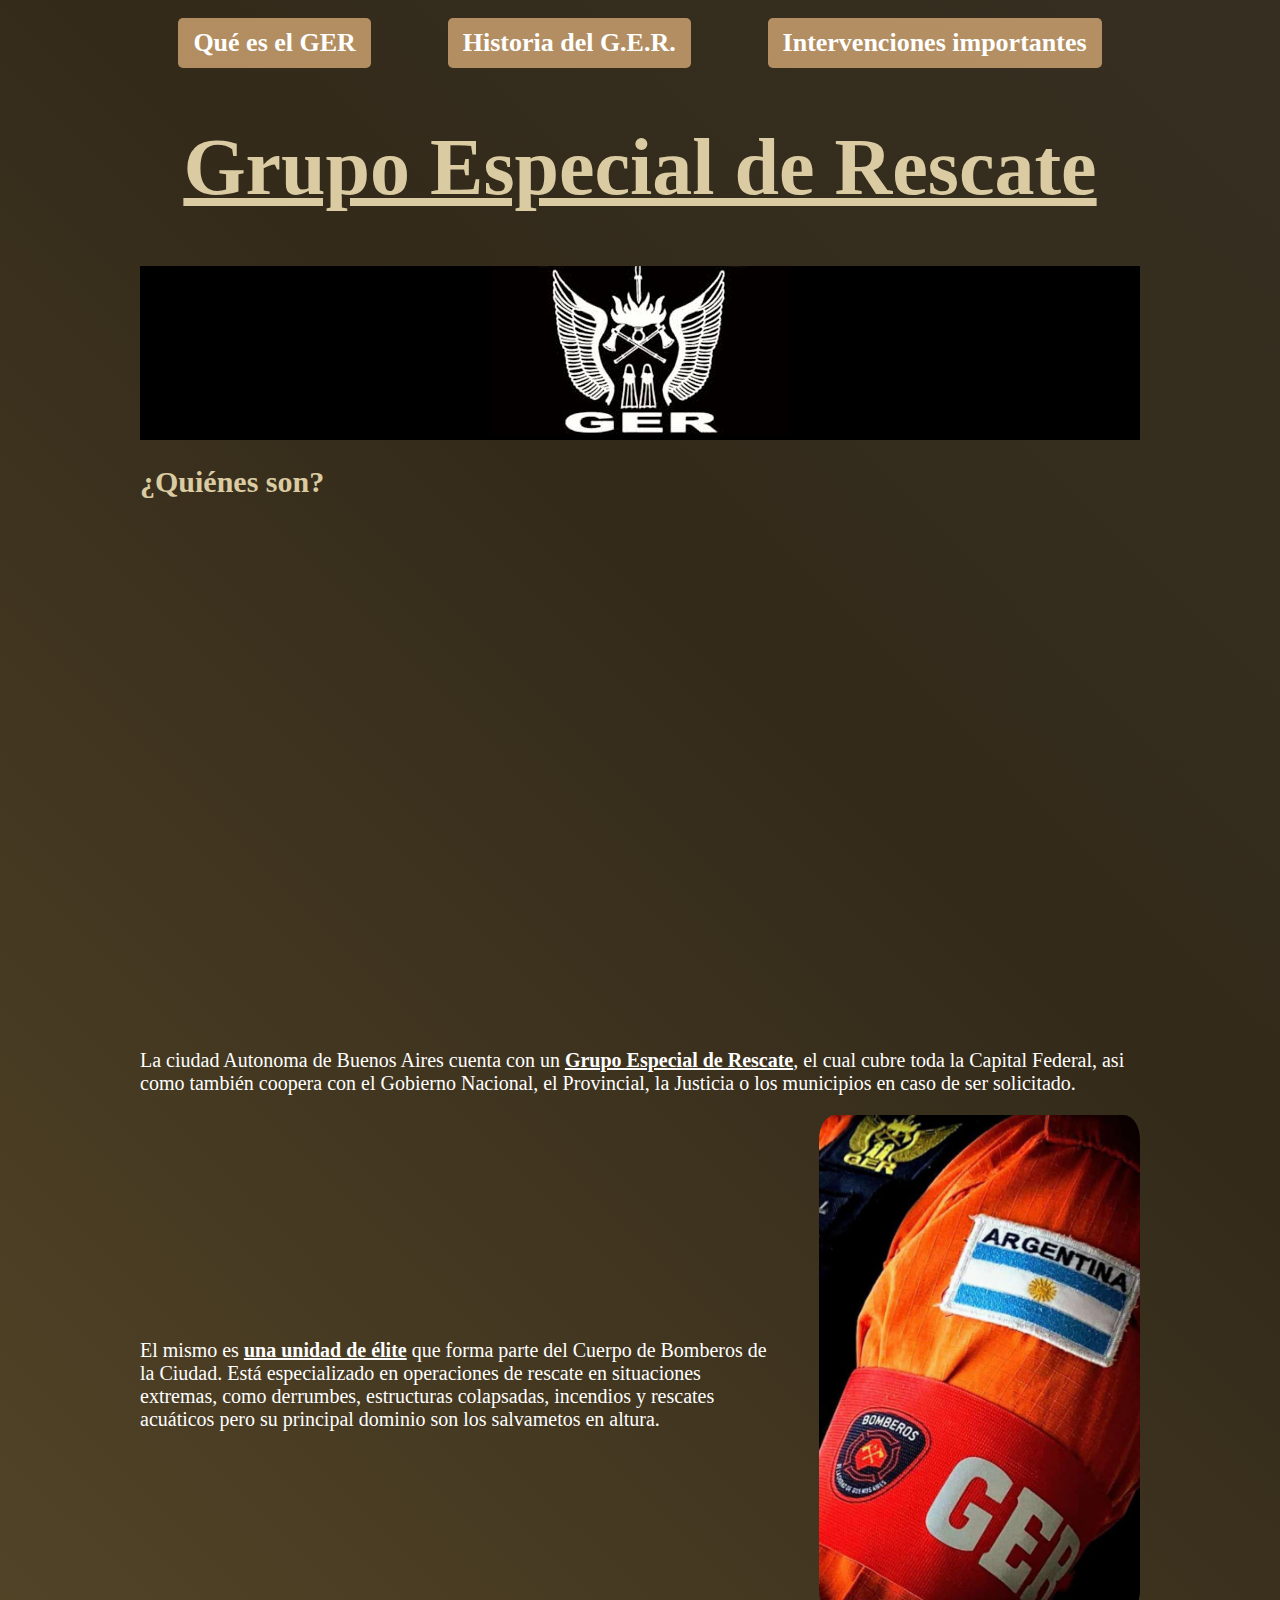
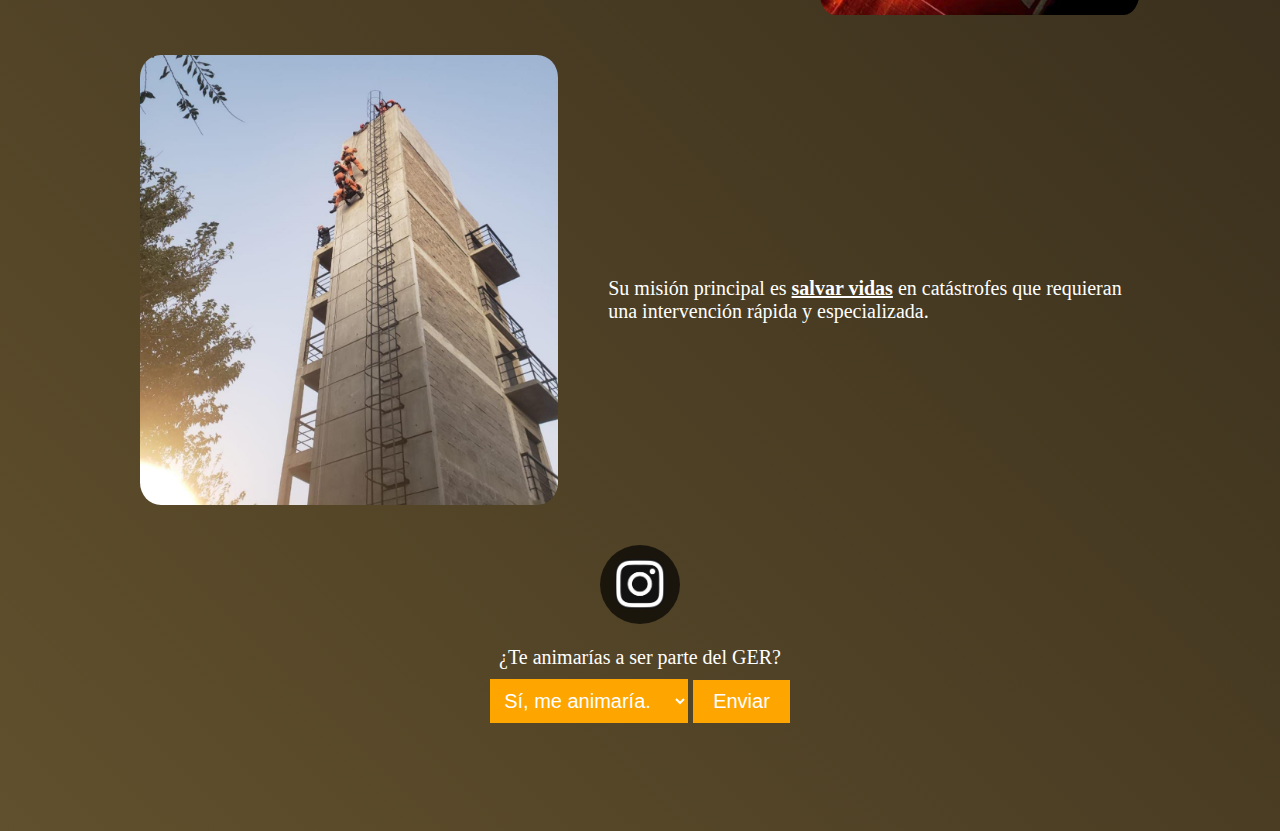
<file: index.html>
<!DOCTYPE html>
<html lang="en">
<head>
    <meta charset="UTF-8">
    <meta name="viewport" content="width=device-width, initial-scale=1.0">
    <title>G.E.R.</title>
    <link rel="stylesheet" href="CSS/fachero.css">
    <link rel="stylesheet" href="https://fontawesome.com/icons/instagram?f=brands&s=solid">
</head>
<body>
<div class="anchoPagina">
    <div class="menu">
        <a href="index.html">Qué es el GER</a>
        <a href="Historia.html">Historia del G.E.R.</a>
        <a href="Salidas.html">Intervenciones importantes</a>
    </div>

    <h1>   
        <u>Grupo Especial de Rescate</u>
    </h1>
    <div class="logoger">
        <img  class="escudoGer" src="fotos/logoger.png" >
    </div>

    <h2>
        ¿Quiénes son?
    </h2>
    <div class="video">
        <iframe class="videoGer" src="https://www.youtube.com/embed/GezHpmJ6xis?si=eevZ1Bm3opuPK7m3" title="YouTube video player" frameborder="0" allow="accelerometer; autoplay; clipboard-write; encrypted-media; gyroscope; picture-in-picture; web-share" referrerpolicy="strict-origin-when-cross-origin" allowfullscreen></iframe>
    </div>


    <p>La ciudad Autonoma de Buenos Aires cuenta con  un <strong><u>Grupo Especial de Rescate</u></strong>, el cual cubre toda la Capital Federal, asi como también coopera con el Gobierno Nacional, el Provincial, la Justicia o los municipios en caso de ser solicitado.
    </p>
    <div class="fotoTexto">
    
        <p class="parrafoFoto">El mismo es <strong><u>una unidad de élite</u></strong> que forma parte del Cuerpo de Bomberos de la Ciudad. Está especializado en operaciones de rescate en situaciones extremas, como derrumbes, estructuras colapsadas, incendios y rescates acuáticos pero su principal dominio son los salvametos en altura.</p>

        <img class="brazoEpico" src="fotos/Brazo GER.png" alt="Foto épica del brazo de uno de los capitanes del GER" title="Foto épica del brazo de uno de los capitanes del GER">

    </div>

    <div class="fotoTexto2">

        <img class="Edificio" src="fotos/salvamentoGer.png">

        <p class="parrafoFoto2"> Su misión principal es <strong><u>salvar vidas</u></strong> en catástrofes que requieran una intervención rápida y especializada.</p>
        </div>
    
    
    <div class="botonIg">
        <a class="ig" href="https://www.instagram.com/grupo_especial_de_rescate/?hl=es" target="_blank" title="Perfil de instagram del Grupo Especial de Rescate">
            <img class="igFoto" src="fotos/instagram.png" alt="">
        </a>
    </div>
    

    <form>
        <label for="pregunta">¿Te animarías a ser parte del GER?</label>
        <select id="pregunta" name="pregunta">
            <option value="si">Sí, me animaría.</option>
            <option value="no">No, me da miedo.</option>
        </select>
        <button type="submit">Enviar</button>
    </form>
    
</div>

</body>
</html>
</file>
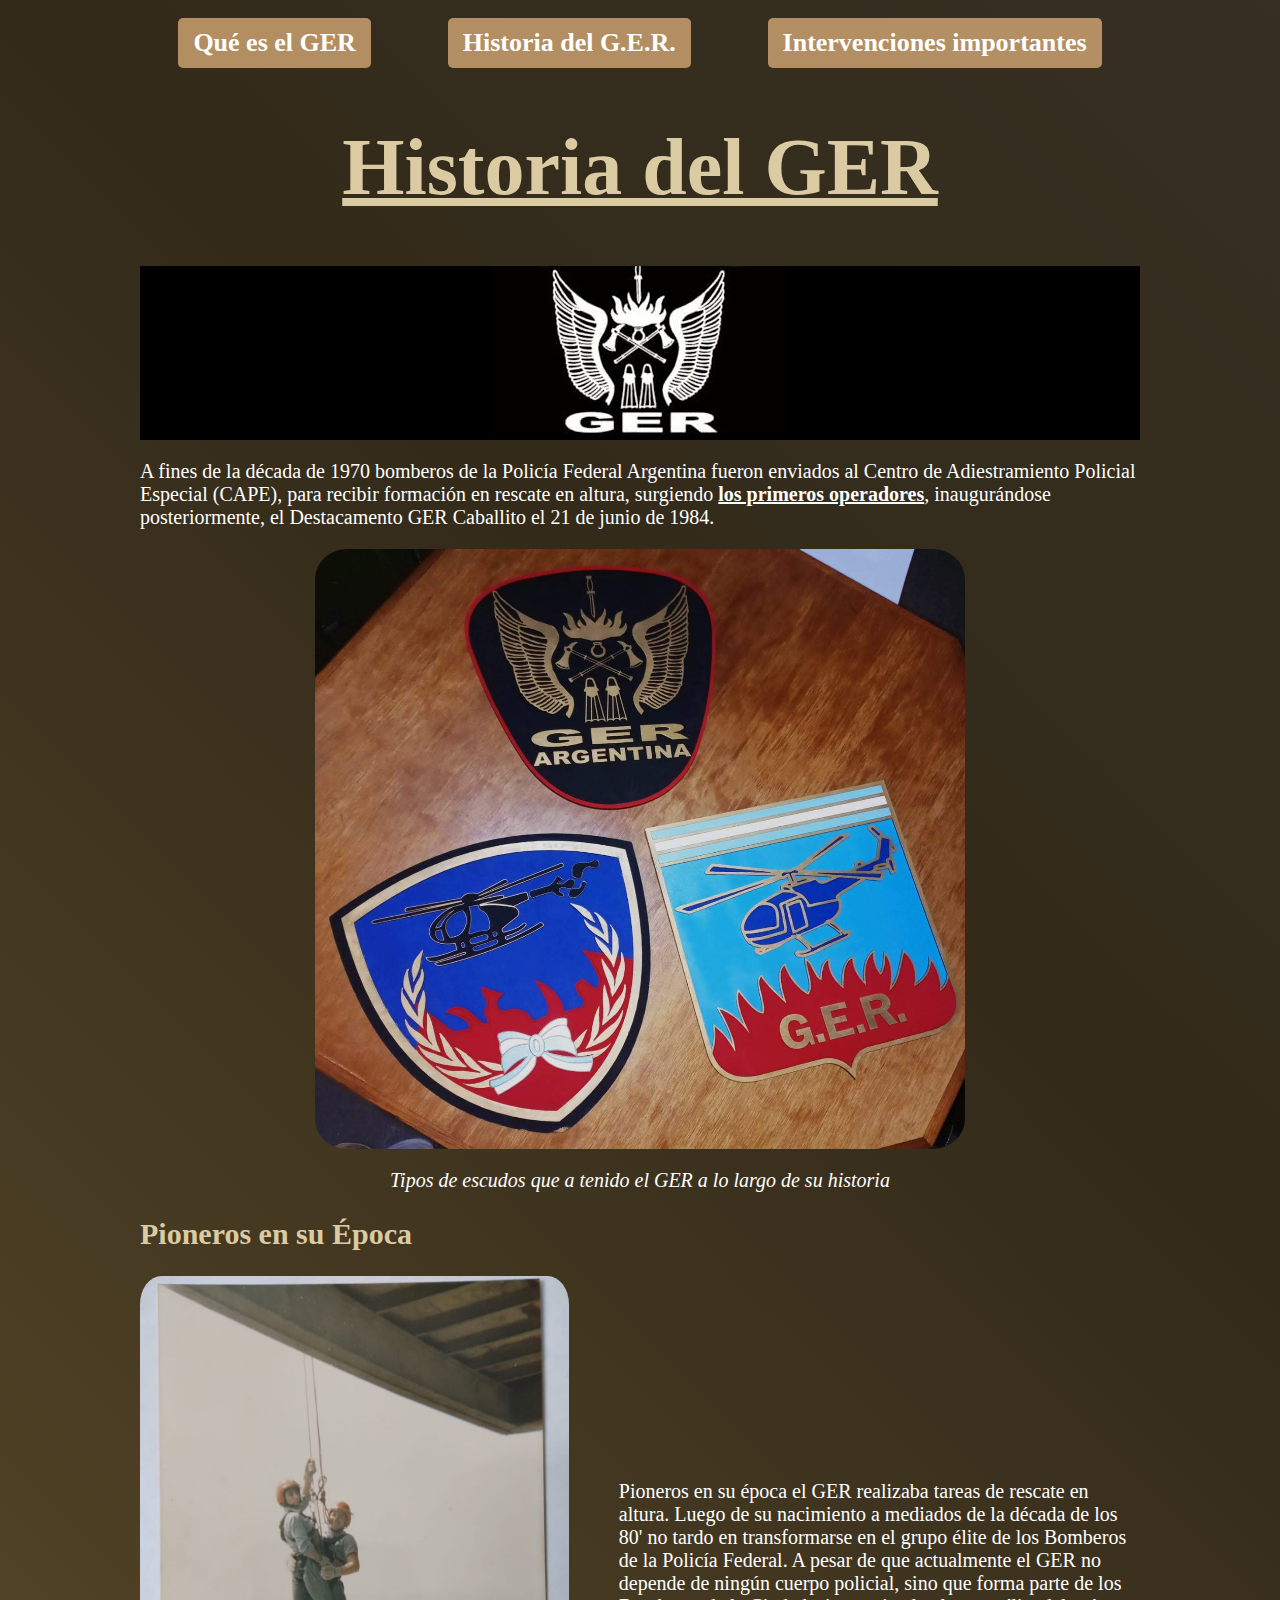
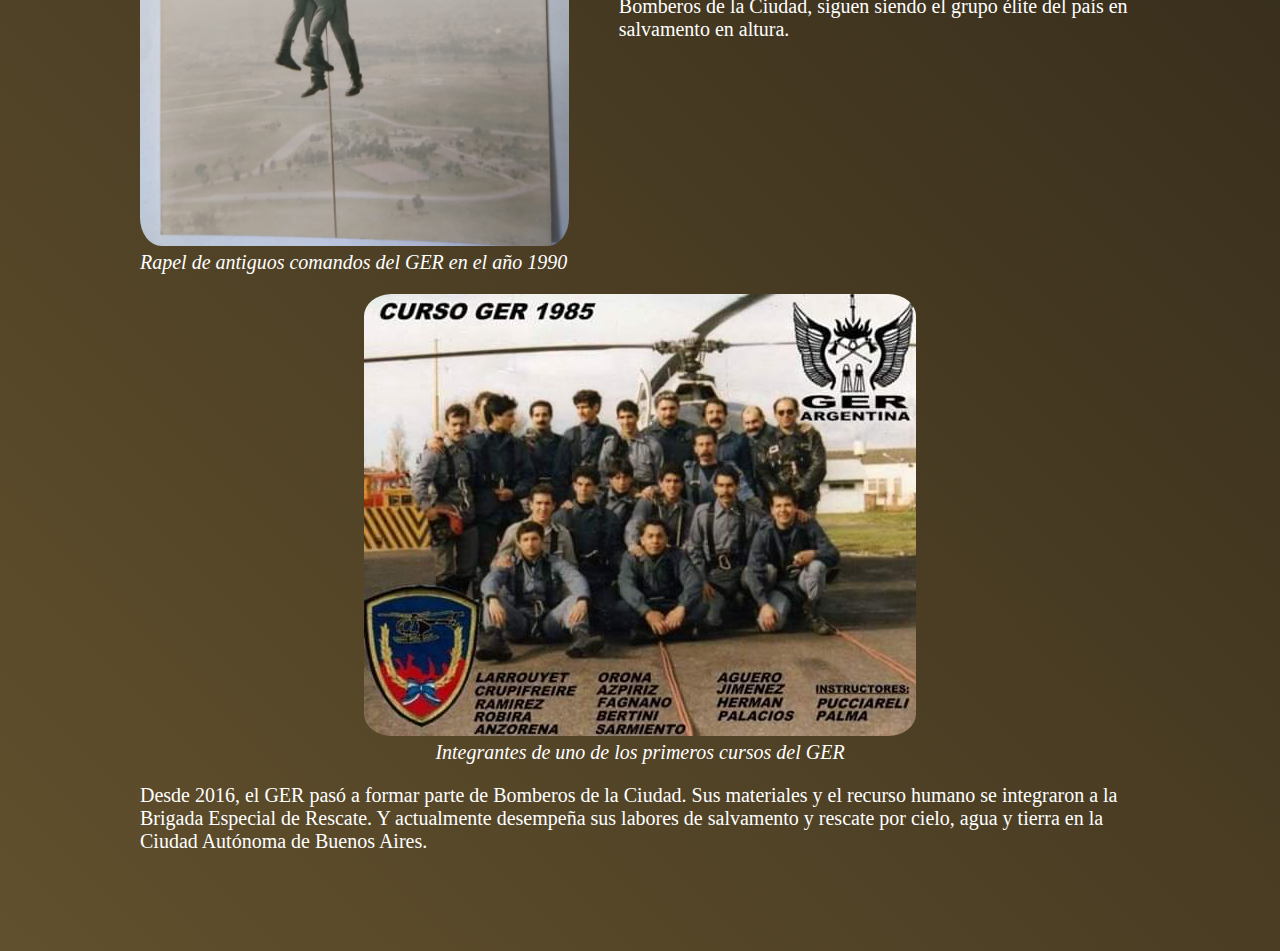
<file: Historia.html>
<!DOCTYPE html>
<html lang="en">
<head>
    <meta charset="UTF-8">
    <meta name="viewport" content="width=device-width, initial-scale=1.0">
    <title>Historia del GER</title>
    <link rel="stylesheet" href="CSS/fachero.css">
</head>
<body>
<div class="anchoPagina">   
    <div class="menu">
        <a href="index.html">Qué es el GER</a>
        <a href="Historia.html">Historia del G.E.R.</a>
        <a href="Salidas.html">Intervenciones importantes</a>
    </div>
    <h1>
        <u>Historia del GER</u>
        </h1>
    <div class="logoger">
        <img class="escudoGer" src="fotos/logoger.png">
    </div>

    <p>A fines de la década de 1970 bomberos de la Policía Federal Argentina fueron enviados al Centro de Adiestramiento Policial Especial (CAPE), para recibir formación en rescate en altura, surgiendo <b><u>los primeros operadores</u></b>, inaugurándose posteriormente, el Destacamento GER Caballito el 21 de junio de 1984.</p>
    
    <img class="LogosGER" src="fotos/LogosGER.png"alt= "Tipos de escudos que a tenido el GER" title="Tipos de logos que a tenido el GER a lo largo de la Historia">
    <p class="textoescudo">Tipos de escudos que a tenido el GER a lo largo de su historia</p>

    <h2>Pioneros en su Época</h2>

    <div class="fototexto3">

        <img class="rapelAntiguo" src="fotos/Rapel.png" alt="Rapel de altiguos operadores" title="Rapel de antiguos operadores en 1990, actualmente estan retirados">

        <p class="parrafoFoto3">Pioneros en su época el GER realizaba tareas de rescate en altura. Luego de su nacimiento a mediados de la década de los 80' no tardo en transformarse en el grupo élite de los Bomberos de la Policía Federal. A pesar de que actualmente el GER no depende de ningún cuerpo policial, sino que forma parte de los Bomberos de la Ciudad, siguen siendo el grupo élite del país en salvamento en altura. </p>
    </div>
    <p class="textoAntiguosComandos">Rapel de antiguos comandos del GER en el año 1990</p>

    <img class="curso1885" src="fotos/Curso 1985.png" alt="Curso del GER de 1985" title="Foto sacado en 1985">
    <p class="integrantesCursoGER">Integrantes de uno de los primeros cursos del GER</p>

    <p style="margin-bottom: 80px;">Desde 2016, el GER pasó a formar parte de Bomberos de la Ciudad. Sus materiales y el recurso humano se integraron a la Brigada Especial de Rescate. Y actualmente desempeña sus labores de salvamento y rescate por cielo, agua y tierra en la Ciudad Autónoma de Buenos Aires.</p>
</div>

</body>
</html>
</file>
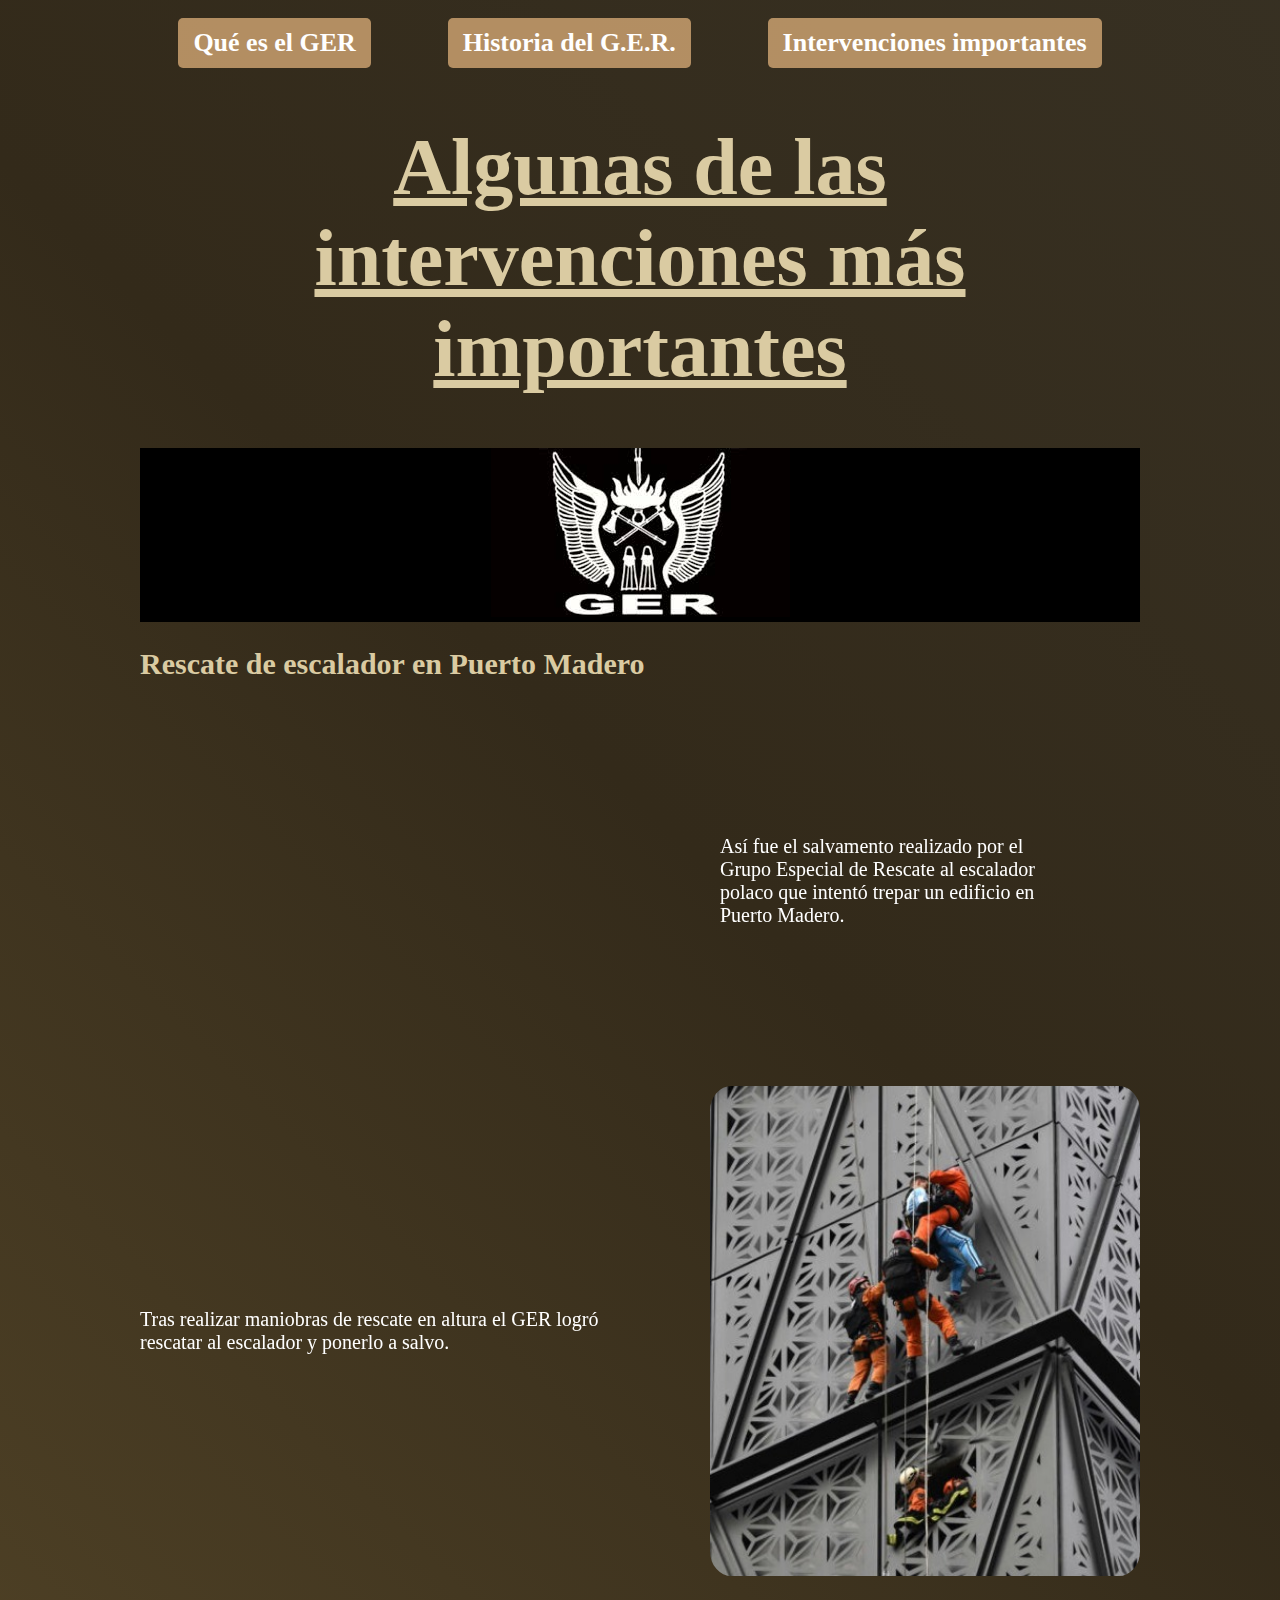
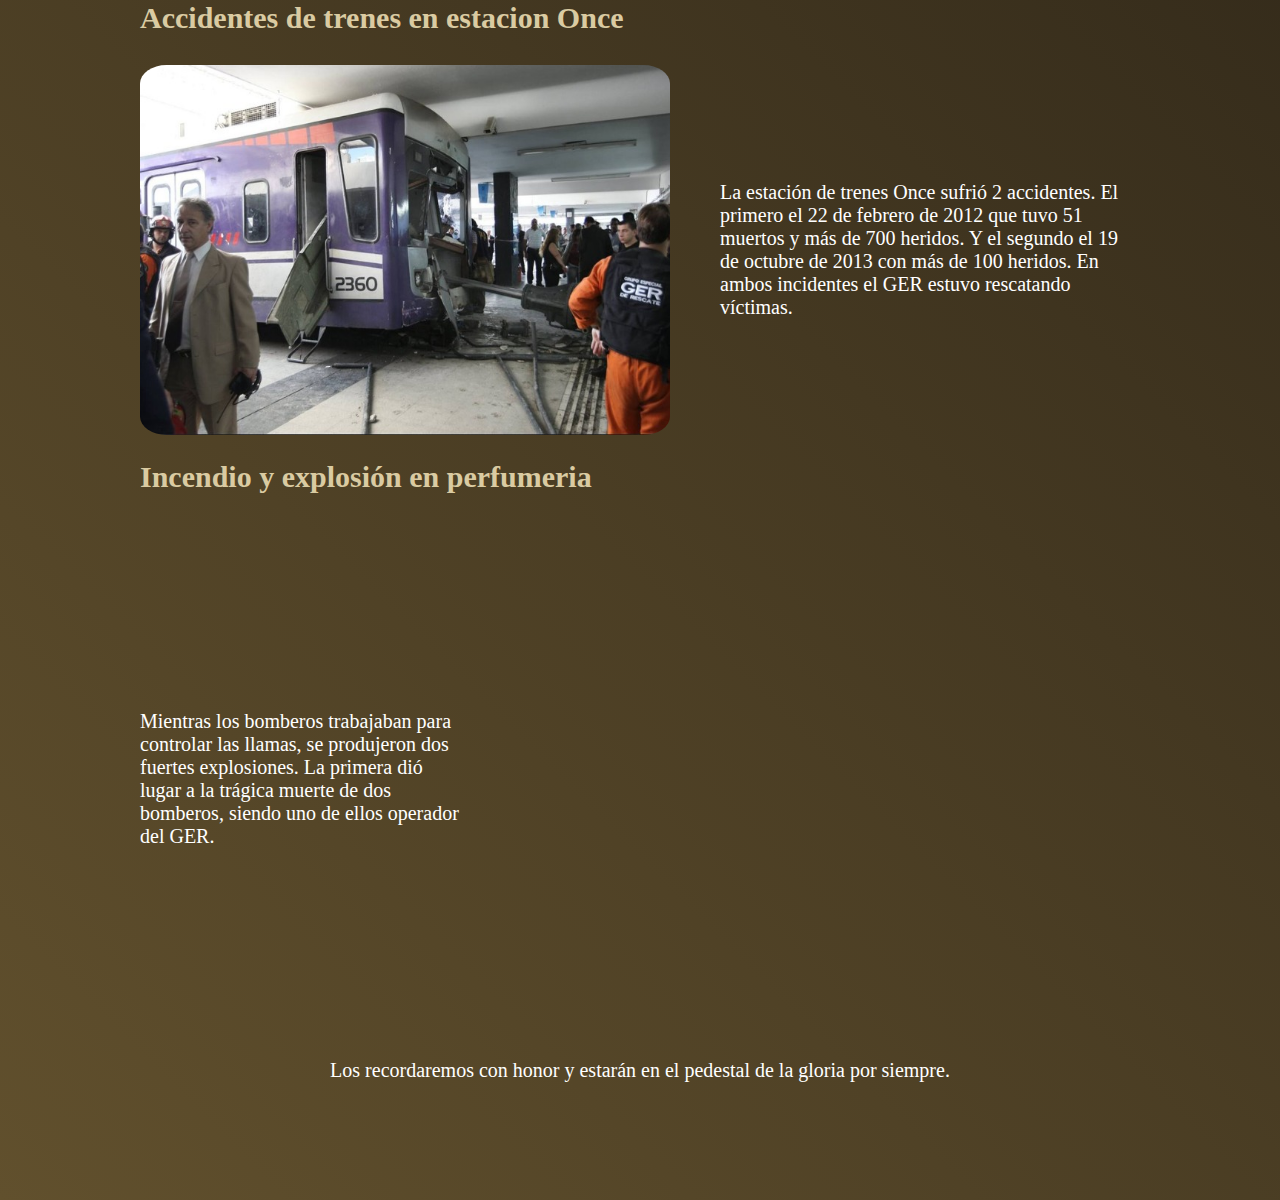
<file: Salidas.html>
<!DOCTYPE html>
<html lang="en">
<head>
    <meta charset="UTF-8">
    <meta name="viewport" content="width=device-width, initial-scale=1.0">
    <title>Intervenciones GER</title>
    <link rel="stylesheet" href="CSS/fachero.css">
</head>
<body>
<div class="anchoPagina">
    <div class="menu">
        <a href="index.html">Qué es el GER</a>
        <a href="Historia.html">Historia del G.E.R.</a>
        <a href="Salidas.html">Intervenciones importantes</a>
    </div>
    <h1><u>Algunas de las intervenciones más importantes</u></h1>

    <div class="logoger">
        <img class="escudoGer" src="fotos/logoger.png">
    </div>
    <h2>Rescate de escalador en Puerto Madero</h2>

    <div class="videoTexto"> 
        <iframe class="videoRescate" src="https://www.youtube.com/embed/wE5GqM8EKSo?si=c1wCFALBY93zmsrR?si=sU0gCgPv_wctXmO0&amp;start=4" title="YouTube video player" frameborder="0" allow="accelerometer; autoplay; clipboard-write; encrypted-media; gyroscope; picture-in-picture; web-share" referrerpolicy="strict-origin-when-cross-origin" allowfullscreen></iframe>

        <p class="textoDelVideo">Así fue el salvamento realizado por el Grupo Especial de Rescate al escalador polaco que intentó trepar un edificio en Puerto Madero. </p>
    </div>

    <div class="fotoTexto4">
        <p class="parrafoFoto4"> Tras realizar maniobras de rescate en altura el GER logró rescatar al escalador y ponerlo a salvo.</p>

        <img class="escalador" src="fotos/escalador.png" alt="">

    </div>

    <h2>Accidentes de trenes en estacion Once</h2>

    <div class="fotoTexto5">
        <img class="tren" src="fotos/tren.png" alt="">

        <p class="parrafoFoto5">La estación de trenes Once sufrió 2 accidentes. El primero el 22 de febrero de 2012 que tuvo 51 muertos y más de 700 heridos. Y el segundo el 19 de octubre de 2013 con más de 100 heridos. En ambos incidentes el GER estuvo rescatando víctimas.</p>

    </div>

    <h2>Incendio y explosión en perfumeria</h2>

    <div class="videoTexto2">
        <p class="textoDelVideo2">Mientras los bomberos trabajaban para controlar las llamas, se produjeron dos fuertes explosiones. La primera dió lugar a la trágica muerte de dos bomberos, siendo uno de ellos operador del GER.</p>

        <iframe class="explosion" src="https://www.youtube.com/embed/7DQO47wECiU?si=Vyfb5CgEiKq9FEhT&amp;start=42" title="YouTube video player" frameborder="0" allow="accelerometer; autoplay; clipboard-write; encrypted-media; gyroscope; picture-in-picture; web-share" referrerpolicy="strict-origin-when-cross-origin" allowfullscreen></iframe>

    </div>

    <p style="margin-bottom: 100px; text-align: center;">Los recordaremos con honor y estarán en el pedestal de la gloria por siempre.</p>


</div>

</body>
</html>
</file>
<file: CSS/fachero.css>
body {
    background: linear-gradient(45deg, #61502d, #332a1a, #3a3529,  #523b1e);
    background-size:400%, 400%;
    animation: gradienteAnimacion 8s ease infinite;
    font-size: 20px;
}

@keyframes gradienteAnimacion {
    0% {
        background-position: 0%, 50%;
    }
    50% {
        background-position: 100%, 50%;
    }
    100% {background-position: 0%, 50%;
    }
}


.menu{
    justify-content: space-around;
    width: 100%;
    display: flex;
    font-size: 26px;
}

a {
        text-decoration: none;
        color: white;
        background-color: #f1bf85ab;
        padding: 10px 15px;
        border-radius: 5px;
        font-weight: bold;
        display: inline-block;
        transition: transform 0.3s;
    }
    
    a:hover {
        background-color: #555;
        transform: scale(1.2);
}

h1 {
    text-align: center;
    color: rgb(218, 203, 162);
    font-size: 80px;
}
h2 {
    color: rgb(218, 203, 162);
}

.videoGer {
    height: 500px;
    width: 700px;
}

p { 
    color: white;
}

.anchoPagina {
    max-width: 1000px;  
    margin: auto;     
    padding: 10px;

    .curso1885 {
        display: block;
        margin: auto;
    }

    .botonIg {
        display: flex;
        justify-content: center;
        align-items: center;
    }


}

.logoger {
    text-align: center;
    background-color: black;
    
}

.video {
    text-align: center;
}
/*------Primer texto seguido de una foto*/

.brazoEpico {
    height: 500px;
    width: auto;
    margin-bottom: 40px;
    border-radius: 5%;
}
.fotoTexto {
    display: flex;
    align-items: center;
}
.parrafoFoto {
    margin-right: 50px;
}

/*------Segundo texto seguido de una foto*/

.Edificio {
    width: 600px;
    height: 450px;
    margin-bottom: 40px;
    border-radius: 5%;
}
.fotoTexto2 {
    display: flex;
    align-items: center;
}
.parrafoFoto2 {
    margin-left: 50px;
}

/*------Link de Instagram////////////////////////*/

.ig {
    margin-bottom: 2px;
    border-radius: 50%;
    background-color: #000000ab;
    
}
.ig:hover{
        background-color: #5a3f3bc7;
    }

.ig img {
    border-radius: 30%;
    width: 50px;
    transition: transform .1s;
    margin-top: 4px;
}

.ig img:hover {
    transform: scale(1.3);
}


/*-------Formilario */
form {
    padding: 20px;
    color: white;
    text-align: center;
    margin-bottom: 70px;
}

label {
    display: block;
    margin-bottom: 10px;
}

select {
    padding: 10px;
    font-size: 20px;
    background-color: orange;
    color: white;
    border: none;
}

button {
    padding: 10px 20px;
    font-size: 20px;
    background-color: orange;
    color: white;
    border: none;
    cursor: pointer;
}


/*///////////// Estilo de Historia del GER ////////////////////////////////////*/

.LogosGER{

    width: 650px;
    height: 600px;
    display: block;
    margin: auto;
    max-width: 100%;
    border-radius: 5%; 
}

.textoescudo {
    font-style: italic;
    text-align: center;
    font-size: 20px;
}
.textoAntiguosComandos {
    font-style: italic;
    text-align: left;
    font-size: 20px;
    margin-top: 5px;
}

/*------Tercer texto seguido de una foto*/

.fototexto3 {
    display: flex;
    align-items: center;
}

.rapelAntiguo {
    width: 430px;
    height: 570px;
    border-radius: 5%;
}

.parrafoFoto3 {
    margin-left: 50px;
}

/*............... */

.curso1885 {
    margin-top: 25px;
    border-radius: 5%
}

.integrantesCursoGER {
    font-style: italic;
    text-align: center;
    font-size: 20px;
    margin-top: 5px;
}
/*///////////////////SALIDAS//////////////////////////////////*/

/*-----Video con texto-----------*/
.videoTexto {
    display: flex;
    align-items: center;
}
.textoDelVideo {
    margin-left: 30px;
    width: 330px;
}
.videoRescate{
    width: 550px;
    height: 350px;
    border-radius: 2%;
}

/*Cuarto texto seguido de una foto*/
.fotoTexto4 {
    display: flex;
    align-items: center;
    margin-top: 30px;
}

.escalador {
    width: 430px;
    height: 490px;
    border-radius: 5%;
}

.parrafoFoto4 {
    margin-right: 50px;
    
}

/*Quinto texto seguido de una foto*/
.fotoTexto5 {
    display: flex;
    align-items: center;
    margin-top: 30px;
}

.tren {
    width: 530px;
    height: 370px;
    border-radius: 5%;
}

.parrafoFoto5 {
    margin-left: 50px;
    
}

/*-----Segundo video con texto-----------*/
.videoTexto2 {
    display: flex;
    align-items: center;
}
.textoDelVideo2 {
    margin-right: 30px;
    width: 320px;
}
.explosion{
    width: 650px;
    height: 500px;
    border-radius: 2%;
    margin-bottom: 20px;
}


/*///////////////Animacion////////*/
@keyframes show {
    from {
        opacity: 0;
        scale: 25%;
    }

    to {
        opacity: 1;
        scale: 100%;
    }
}

img {
    view-timeline-name: --image;
    view-timeline-axis: block;

    animation-timeline: --image;
    animation-name: show;

    animation-range: entry 10% cover 40%;
    animation-fill-mode: both;

    transition: transform 0.3s;

}

img:hover {
    transform: scale(1.1);
}

iframe {
    view-timeline-name: --image;
    view-timeline-axis: block;

    animation-timeline: --image;
    animation-name: show;

    animation-range: entry 10% cover 40%;
    animation-fill-mode: both;

    transition: transform 0.5s;
}

iframe:hover {
    transform: scale(1.1);
}

p {
    view-timeline-name: --image;
    view-timeline-axis: block;

    animation-timeline: --image;
    animation-name: show;

    animation-range: entry 10% cover 20%;
    animation-fill-mode: both;
}

/*--------RESPONSIVIDAD 1080-------------*/
@media (max-width: 1080px) {

    .video iframe {
        height: 450px;
        width: 630px;
    }

    h1 {
        font-size: 55px;
    }

}

/*--------RESPONSIVIDAD 750-------------*/

@media (max-width: 750px) {

    .video iframe {
        height: 250px;
        width: 330px;
    }

    .brazoEpico {
        width: 250px;
        height: 330px;
    }

    .Edificio {
        width: 350px;
        height: auto;
    }

    
    h1 {
        font-size: 3rem;
        margin: 0px;
        padding: 5px;
    }

    h2 {
        margin: 0px;
        padding: 5px;
    }

    p {
        margin-left: 5px;
        margin-right: 5px;
    }

    .escudoGer {
        height: 70px;
        width: auto;
        margin: 0px;
        padding: 5px;
    }

    select {
        padding: 10px;
        font-size: 12px;
    }
    
    button {
        padding: 10px 20px;
        font-size: 12px;
    }

    .menu {

        text-align: center;
        font-size: 1.7rem;
    }

    /*Historia del GER*/

    .LogosGER {
        height: 290px;
        width: 350px;
    }

    .rapelAntiguo {
        height: 450px;
        width: auto;
    }

    .curso1885 {
        width: 350px;
        height: auto;
    }

    /*Intervenciones importantes*/

    .videoRescate {
        width: 360px;
        height: 300px;
    }

    .escalador {
        height: 420px;
        width: auto;
    }

    .tren {
        width: 370px;
        height: auto;
    }

    .explosion {
        width: 360px;
        height: 300px;
    }

}

/*----- RESPONSIVIDAD 480*/

@media (max-width: 480px) {

    .menu {
        font-size: 1rem;
    }

    .fotoTexto, .fotoTexto2, .fototexto3, .fotoTexto4, .fotoTexto5, .videoTexto, .videoTexto2 {
        flex-direction: column;
    }

    .parrafoFoto2, .parrafoFoto3,.parrafoFoto4 ,.textoDelVideo ,.parrafoFoto5, .textoDelVideo2 {
        margin-left: 5px;
        margin-right: 5px;
    }
    
    .parrafoFoto  {
        margin-right: 0%;
    }

    .textoDelVideo, .textoDelVideo2{
        width: 100%;
    }

    p {
        margin-left: 5px;
        margin-right: 5px;
    }

    .fotoTexto, .fototexto3, .fotoTexto4 {
        flex-direction: column-reverse;
    }

    .textoAntiguosComandos {
        text-align: center;
    }

}

/*----- RESPONSIVIDAD 350*/

@media (max-width: 350px) {

    .menu{ 
        font-size: 0.8rem;
    }

    .curso1885, .escalador, .LogosGER, .rapelAntiguo, .Edificio, .tren {
        width: 55%;
        height: 55%;
    }

    .brazoEpico {
        width: 35%;
        height: 35%;
    }

    p{
        font-size: 0.7rem;
    }
        


}
</file>
